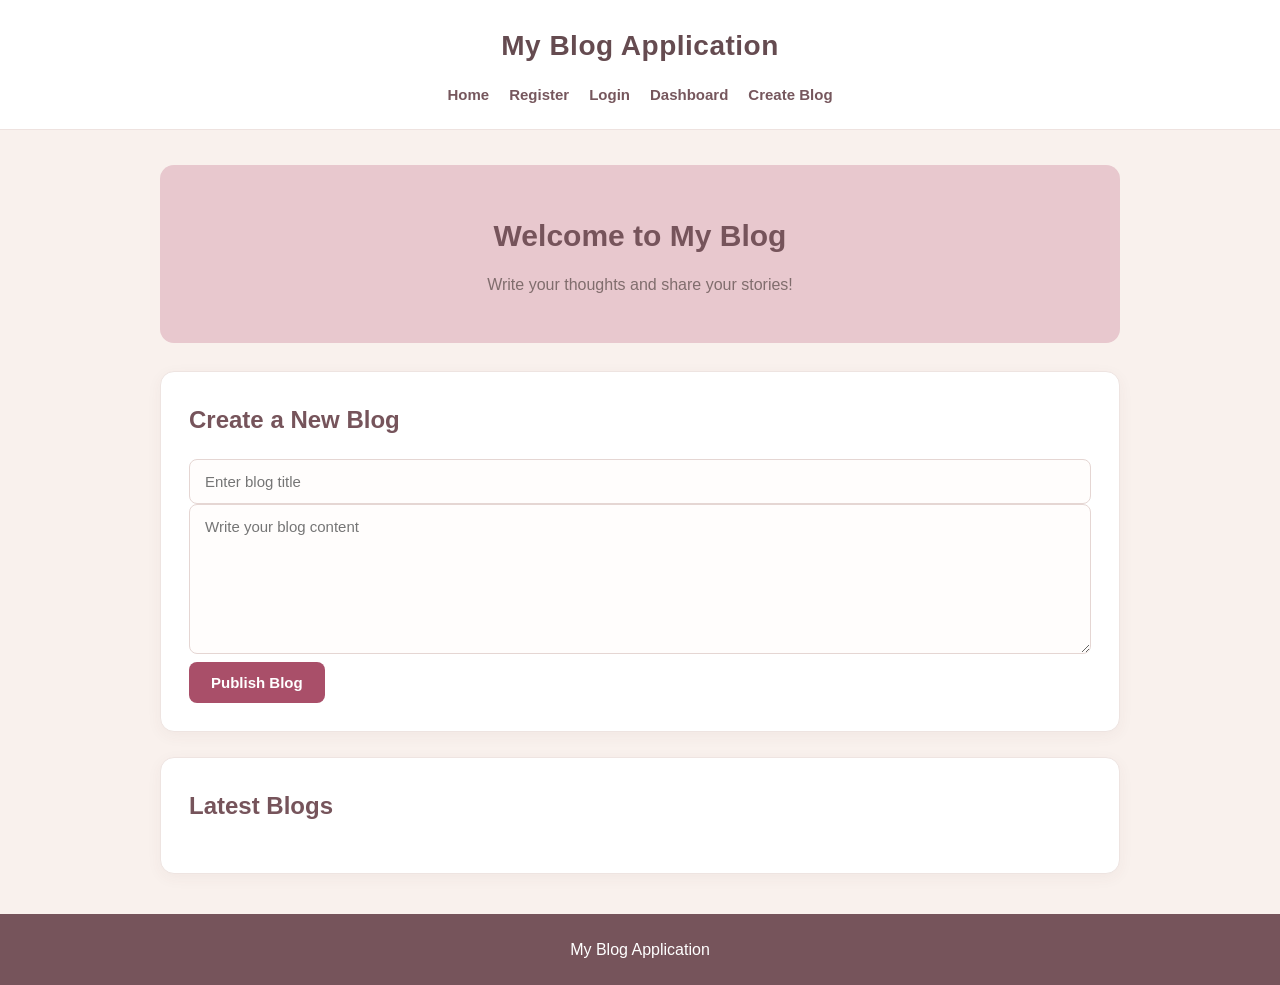
<file: index.html>
<!DOCTYPE html>
<html lang="en">
<head>
    <meta charset="UTF-8">
    <meta name="viewport" content="width=device-width, initial-scale=1.0">
    <title>My Blog Application</title>
    <link rel="stylesheet" href="style.css">
</head>
<body>
    <header>
        <h1>My Blog Application</h1>
<nav>
    <a href="index.html">Home</a>
    <a href="register.html">Register</a>
    <a href="login.html">Login</a>
    <a href="dashboard.html">Dashboard</a>
    <a href="#create">Create Blog</a>
</nav>
    </header>

    <main>
        <section class="hero">
            <h2>Welcome to My Blog</h2>
            <p>Write your thoughts and share your stories!</p>
        </section>

        <section id="create" class="create-section">
            <h2>Create a New Blog</h2>

            <input
                type="text"
                id="title"
                placeholder="Enter blog title"
            >

            <textarea
                id="content"
                placeholder="Write your blog content"
            ></textarea>

            <button onclick="createBlog()">Publish Blog</button>
        </section>

        <section class="blogs-section">
            <h2>Latest Blogs</h2>
            <div id="blog-list"></div>
        </section>
    </main>

    <footer>
        <p>My Blog Application</p>
    </footer>

    <script src="script.js"></script>
</body>
</html>
</file>
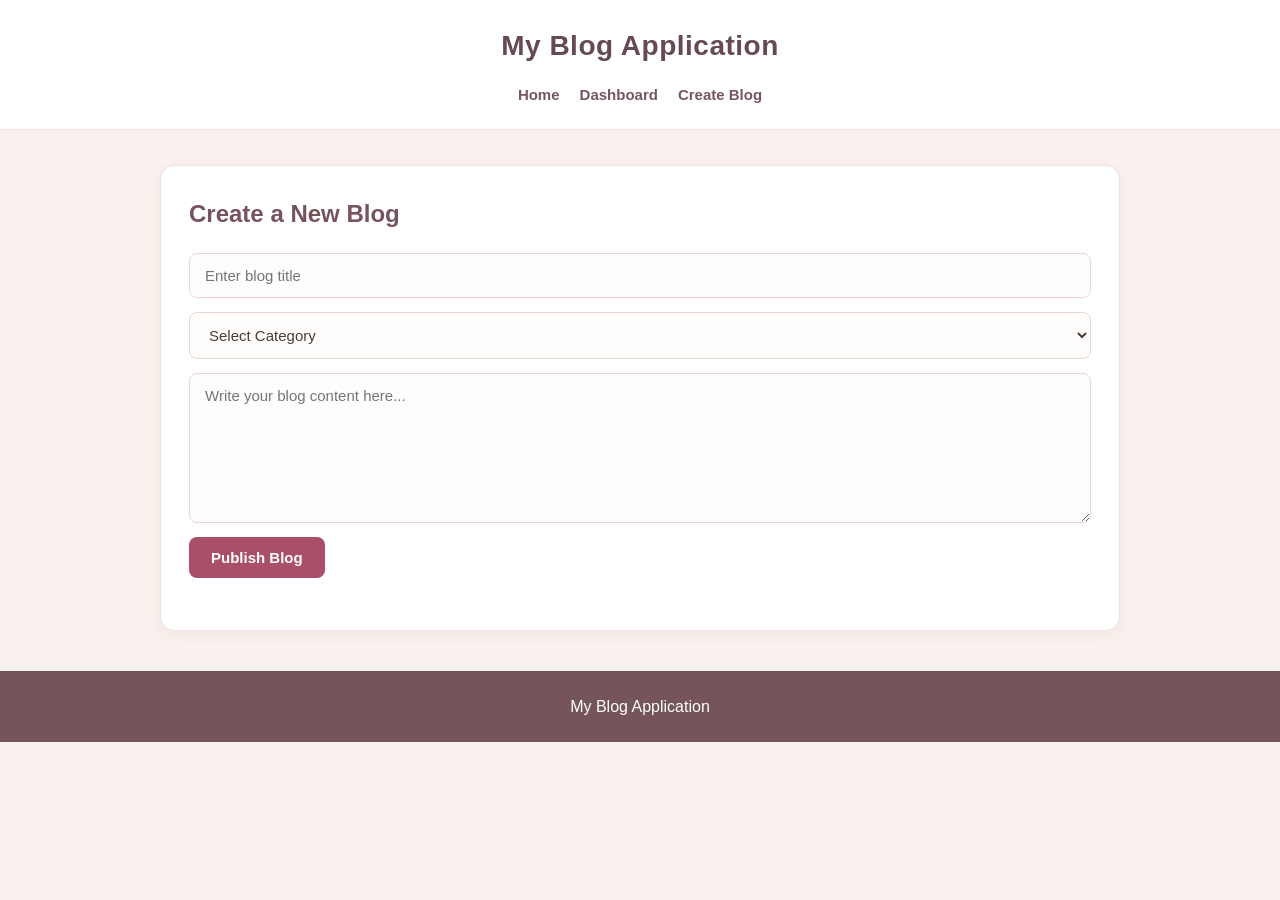
<file: create-blog.html>
<!DOCTYPE html>
<html lang="en">
<head>
    <meta charset="UTF-8">
    <meta name="viewport" content="width=device-width, initial-scale=1.0">
    <title>Create Blog - My Blog</title>
    <link rel="stylesheet" href="style.css">
</head>
<body>

    <header>
        <h1>My Blog Application</h1>

        <nav>
            <a href="index.html">Home</a>
            <a href="dashboard.html">Dashboard</a>
            <a href="create-blog.html">Create Blog</a>
        </nav>
    </header>

    <main>
        <section class="create-section">

            <h2>Create a New Blog</h2>

            <form id="create-blog-form">

                <input
                    type="text"
                    id="title"
                    placeholder="Enter blog title"
                    maxlength="100"
                    required
                >

                <select id="category" required>
                    <option value="">Select Category</option>
                    <option value="Technology">Technology</option>
                    <option value="Education">Education</option>
                    <option value="Student Life">Student Life</option>
                    <option value="Career">Career</option>
                    <option value="Personal Growth">Personal Growth</option>
                </select>

                <textarea
                    id="content"
                    placeholder="Write your blog content here..."
                    required
                ></textarea>

                <button type="submit">Publish Blog</button>

                <p id="blog-message"></p>

            </form>

        </section>
    </main>

    <footer>
        <p>My Blog Application</p>
    </footer>

    <script src="script.js"></script>
</body>
</html>
</file>
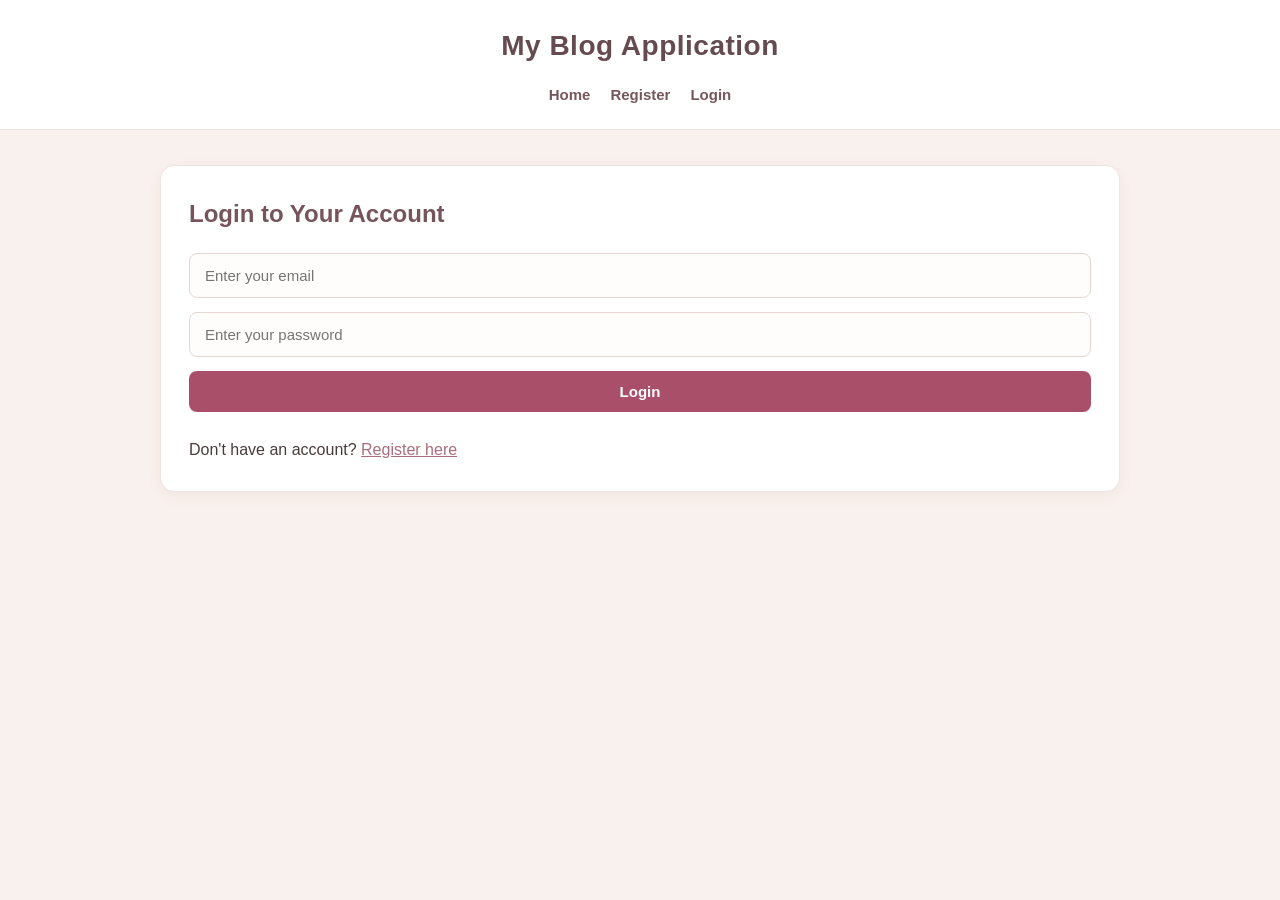
<file: dashboard.html>
<!DOCTYPE html>
<html lang="en">
<head>
    <meta charset="UTF-8">
    <meta name="viewport" content="width=device-width, initial-scale=1.0">
    <title>Dashboard - My Blog</title>
    <link rel="stylesheet" href="style.css">
</head>
<body>

    <header>
        <h1>My Blog Application</h1>

        <nav>
            <a href="index.html">Home</a>
            <a href="dashboard.html">Dashboard</a>
            <a href="register.html">Register</a>
            <button id="logout-button" type="button">Logout</button>
        </nav>
    </header>

    <main>

        <section class="hero">
            <h2>Welcome, <span id="user-name">Writer</span>!</h2>
            <p>Welcome to your personal blog dashboard.</p>
        </section>

        <section class="create-section">
            <h2>My Dashboard</h2>

            <h3>Total Blog Posts:
                <span id="blog-count">0</span>
            </h3>

            <br>

            <a href="index.html#create">
                <button type="button">Create New Blog</button>
            </a>
        </section>

        <section class="blogs-section">
            <h2>My Published Blogs</h2>

            <div id="dashboard-blog-list"></div>

            <p id="dashboard-empty">
                You haven't published any blogs yet.
            </p>
        </section>

    </main>

    <footer>
        <p>My Blog Application</p>
    </footer>

    <script src="script.js"></script>
</body>
</html>
</file>
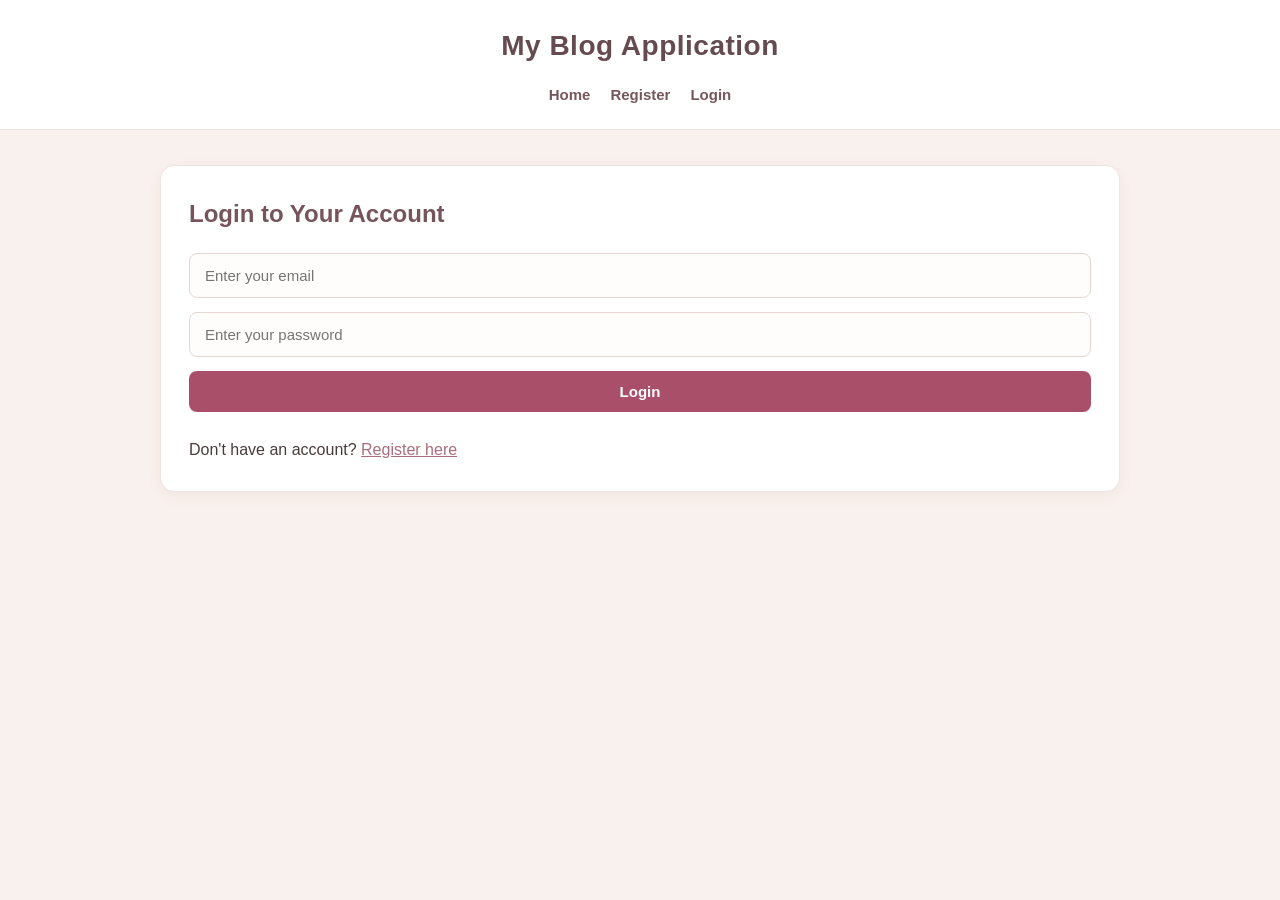
<file: login.html>
<!DOCTYPE html>
<html lang="en">
<head>
    <meta charset="UTF-8">
    <meta name="viewport" content="width=device-width, initial-scale=1.0">
    <title>Login - My Blog</title>
    <link rel="stylesheet" href="style.css">
</head>
<body>

    <header>
        <h1>My Blog Application</h1>
        <nav>
            <a href="index.html">Home</a>
            <a href="register.html">Register</a>
            <a href="login.html">Login</a>
        </nav>
    </header>

    <main>
        <section class="create-section">
            <h2>Login to Your Account</h2>

            <form id="login-form">

                <input
                    type="email"
                    id="login-email"
                    placeholder="Enter your email"
                    required
                >

                <input
                    type="password"
                    id="login-password"
                    placeholder="Enter your password"
                    required
                >

                <button type="submit">Login</button>

                <p id="login-message"></p>
            </form>

            <p>
                Don't have an account?
                <a href="register.html">Register here</a>
            </p>
        </section>
    </main>

    <script src="script.js"></script>
</body>
</html>
</file>
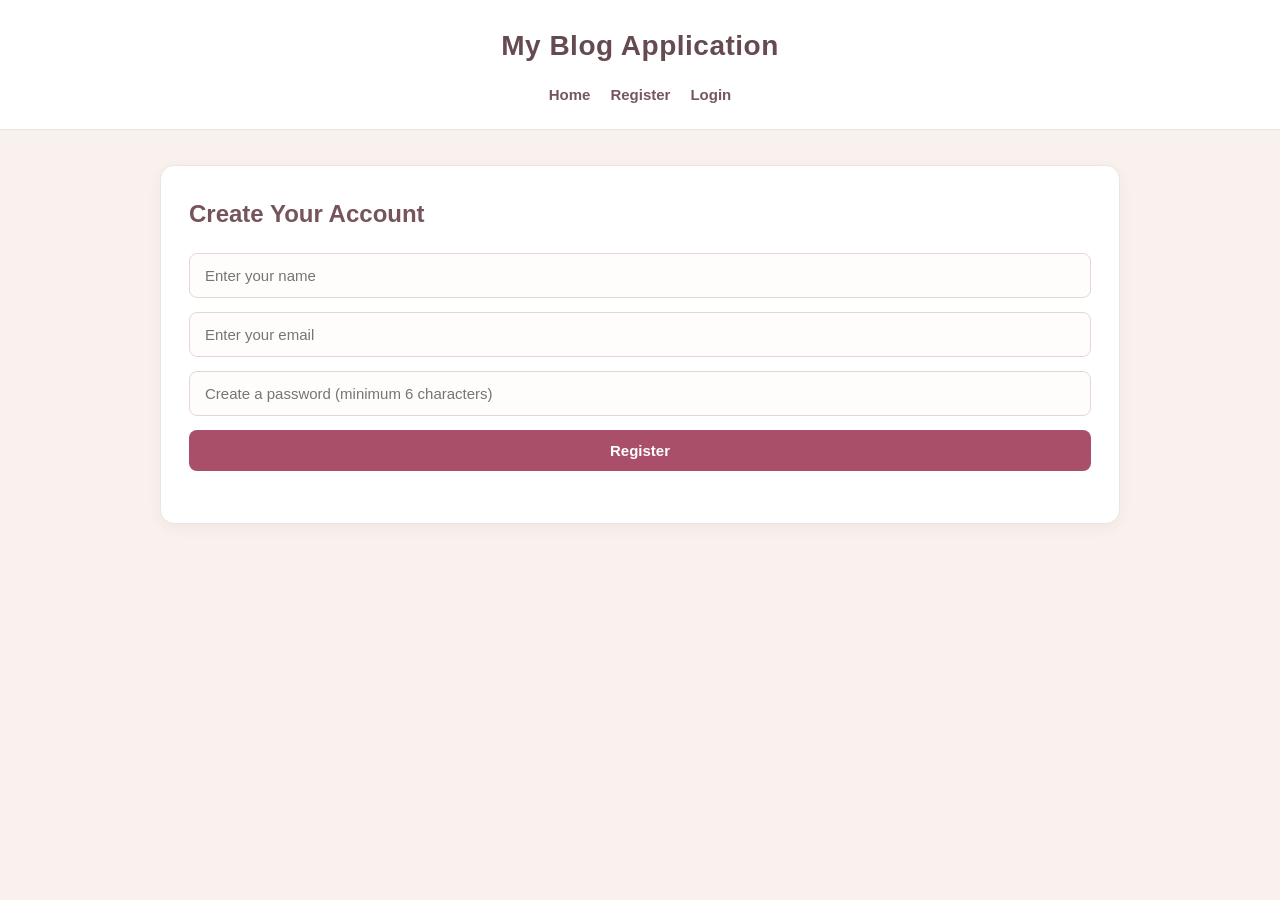
<file: register.html>
<!DOCTYPE html>
<html lang="en">
<head>
    <meta charset="UTF-8">
    <meta name="viewport" content="width=device-width, initial-scale=1.0">
    <title>Register - My Blog</title>
    <link rel="stylesheet" href="style.css">
</head>
<body>
    <header>
        <h1>My Blog Application</h1>
        <nav>
            <a href="index.html">Home</a>
            <a href="register.html">Register</a>
            <a href="login.html">Login</a>
        </nav>
    </header>

    <main>
        <section class="create-section">
            <h2>Create Your Account</h2>

            <form id="register-form">
                <input
                    type="text"
                    id="name"
                    placeholder="Enter your name"
                    required
                >

                <input
                    type="email"
                    id="email"
                    placeholder="Enter your email"
                    required
                >

                <input
                    type="password"
                    id="password"
                    placeholder="Create a password (minimum 6 characters)"
                    minlength="6"
                    required
                >

                <button type="submit">Register</button>
                <p id="message"></p>
            </form>
        </section>
    </main>

    <script src="script.js"></script>
</body>
</html>
</file>
<file: style.css>
/* GENERAL RESET */

* {
    box-sizing: border-box;
    margin: 0;
    padding: 0;
}

body {
    font-family: Arial, sans-serif;
    background: #F9F1ED;
    color: #493b3b;
    line-height: 1.7;
}

/* HEADER */

header {
    background: #FFFFFF;
    color: #654b50;
    padding: 22px 20px;
    text-align: center;
    border-bottom: 1px solid #eee2df;
}

header h1 {
    font-size: 28px;
    margin-bottom: 10px;
    letter-spacing: 0.5px;
}

nav {
    margin-top: 12px;
    display: flex;
    justify-content: center;
    align-items: center;
    flex-wrap: wrap;
    gap: 20px;
}

nav a {
    color: #76575d;
    text-decoration: none;
    font-size: 15px;
    font-weight: 600;
}

nav a:hover {
    color: #b46f7e;
}

/* MAIN CONTENT */

main {
    max-width: 1000px;
    margin: 35px auto;
    padding: 0 20px;
}

/* HERO SECTION */

.hero {
    text-align: center;
    background: #E8C8CE;
    padding: 45px 20px;
    border-radius: 14px;
    margin-bottom: 28px;
}

.hero h2 {
    color: #76545b;
    font-size: 30px;
    margin-bottom: 10px;
}

.hero p {
    color: #806d6d;
}

/* CONTENT SECTIONS */

.create-section,
.blogs-section {
    background: #ffffff;
    padding: 28px;
    margin-bottom: 25px;
    border-radius: 14px;
    border: 1px solid #eee4e1;
    box-shadow: 0 4px 15px rgba(90, 60, 60, 0.05);
}

h2 {
    color: #76545b;
    margin-bottom: 18px;
}

h3 {
    color: #76545b;
    margin-bottom: 10px;
}

/* FORMS */

form {
    display: flex;
    flex-direction: column;
    gap: 14px;
}

input,
textarea,
select {
    width: 100%;
    padding: 13px 15px;
    border: 1px solid #e5d6d3;
    border-radius: 8px;
    font-size: 15px;
    background: #fffdfc;
    color: #493b3b;
    outline: none;
    font-family: Arial, sans-serif;
}

input:focus,
textarea:focus,
select:focus {
    border-color: #bd8993;
    box-shadow: 0 0 0 3px rgba(189, 137, 147, 0.12);
}

textarea {
    min-height: 150px;
    resize: vertical;
}

/* BUTTONS */

button {
    background: #A94F69;
    color: white;
    padding: 12px 22px;
    border: none;
    border-radius: 8px;
    cursor: pointer;
    font-size: 15px;
    font-weight: 600;
    transition: background 0.2s ease;
}

button:hover {
    background: #873D55;
}

#create-blog-form button {
    width: fit-content;
}

/* BLOG CARDS */

#blog-list article,
#dashboard-blog-list article {
    background: #fffdfc;
    border: 1px solid #eee2df;
    padding: 22px;
    margin-top: 18px;
    border-radius: 12px;
    overflow-wrap: anywhere;
}

#blog-list article h3,
#dashboard-blog-list article h3 {
    color: #a96e7b;
    margin-bottom: 10px;
}

#blog-list article p,
#dashboard-blog-list article p {
    margin-bottom: 12px;
}

/* EDIT AND DELETE BUTTONS */

#dashboard-blog-list article button {
    margin: 8px 8px 0 0;
}

#dashboard-blog-list article button:first-of-type {
    background: #a96e7b;
}

#dashboard-blog-list article button:last-of-type {
    background: #713B4A;
}

#dashboard-blog-list article button:hover {
    opacity: 0.85;
}

/* MESSAGES */

#message,
#login-message,
#blog-message {
    font-weight: 600;
    margin-top: 10px;
}

/* LINKS */

a {
    color: #a96e7b;
}

a:hover {
    color: #76545b;
}

/* FOOTER */

footer {
    text-align: center;
    padding: 22px;
    background: #76545b;
    color: #ffffff;
    margin-top: 40px;
}

/* RESPONSIVE DESIGN */

@media (max-width: 768px) {

    header h1 {
        font-size: 23px;
    }

    nav {
        gap: 12px;
    }

    nav a {
        font-size: 14px;
    }

    main {
        margin: 22px auto;
        padding: 0 14px;
    }

    .hero {
        padding: 32px 15px;
    }

    .hero h2 {
        font-size: 24px;
    }

    .create-section,
    .blogs-section {
        padding: 20px;
    }
}

@media (max-width: 480px) {

    header {
        padding: 18px 10px;
    }

    header h1 {
        font-size: 21px;
    }

    nav {
        gap: 10px;
    }

    nav a {
        font-size: 13px;
    }

    .hero h2 {
        font-size: 21px;
    }

    .create-section,
    .blogs-section {
        padding: 16px;
    }

    button {
        padding: 11px 16px;
        font-size: 14px;
    }

    #create-blog-form button {
        width: 100%;
    }
}
</file>
